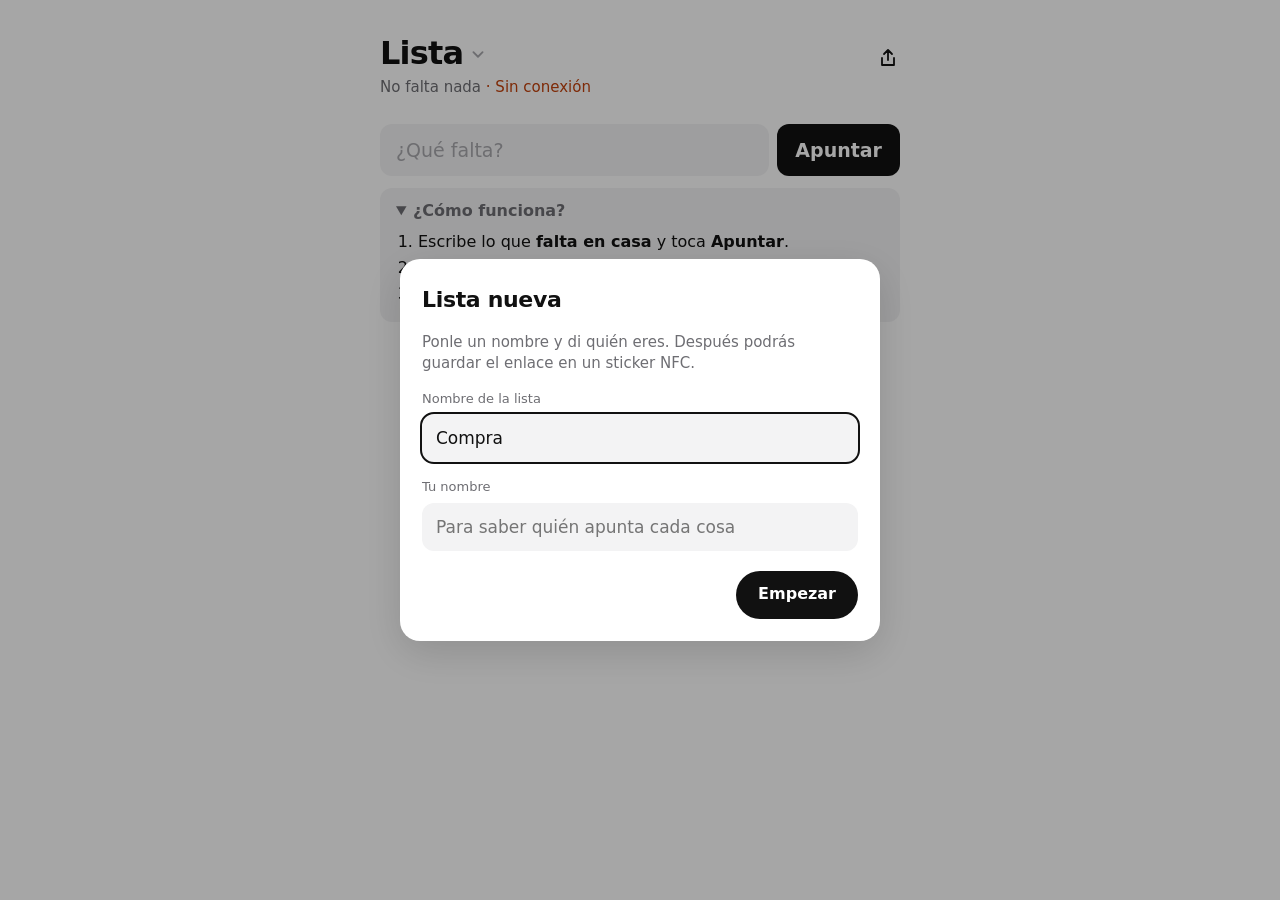
<file: Fuentes/index.html>
<!doctype html>
<html lang="es">
<head>
  <meta charset="utf-8">
  <meta name="viewport" content="width=device-width, initial-scale=1, viewport-fit=cover">
  <title>FridgeNFC</title>
  <meta name="description" content="La lista de lo que falta en casa, compartida y sin cuentas.">
  <meta name="theme-color" content="#f3f4f1" media="(prefers-color-scheme: light)">
  <meta name="theme-color" content="#0e100f" media="(prefers-color-scheme: dark)">
  <meta name="apple-mobile-web-app-capable" content="yes">
  <meta name="mobile-web-app-capable" content="yes">
  <meta name="apple-mobile-web-app-status-bar-style" content="default">
  <meta name="apple-mobile-web-app-title" content="FridgeNFC">
  <link rel="manifest" href="manifest.json">
  <link rel="icon" href="icons/icon.svg" type="image/svg+xml">
  <link rel="apple-touch-icon" href="icons/apple-touch-icon.png">
  <link rel="stylesheet" href="css/app.css">
  <script type="module" src="js/app.js"></script>
</head>
<body>

  <header class="cabecera">
    <div class="titulo">
      <button class="lista-actual" id="boton-listas" type="button" aria-haspopup="dialog" aria-label="Listas y ajustes">
        <span id="nombre-lista">Lista</span>
        <svg viewBox="0 0 24 24" aria-hidden="true"><path d="M7 10l5 5 5-5"/></svg>
      </button>
      <p class="subtitulo" id="estado" data-estado="sincronizando"><span id="estado-texto"></span></p>
    </div>
    <button class="icono" id="boton-compartir" type="button" aria-haspopup="dialog" aria-label="Compartir esta lista">
      <svg viewBox="0 0 24 24" aria-hidden="true"><path d="M12 14V4M8 8l4-4 4 4M6 12v7h12v-7"/></svg>
    </button>
  </header>

  <form class="anadir" id="form-anadir" autocomplete="off">
    <label class="solo-lector" for="campo-nuevo">Qué falta</label>
    <input id="campo-nuevo" name="nuevo" type="text" maxlength="60" placeholder="¿Qué falta?" enterkeyhint="done" autocapitalize="sentences" spellcheck="false">
    <button class="enviar" id="boton-anadir" type="submit">Apuntar</button>
  </form>

  <div class="sugerencias" id="sugerencias" hidden>
    <p class="nota-chips">Lo de siempre (toca para apuntar):</p>
    <div class="chips" id="lista-sugerencias" role="group" aria-label="Lo de siempre"></div>
  </div>

  <!-- Ayuda para quien no está acostumbrado: abierta hasta que se cierra -->
  <details class="ayuda" id="ayuda" open>
    <summary>¿Cómo funciona?</summary>
    <ol>
      <li>Escribe lo que <b>falta en casa</b> y toca <b>Apuntar</b>.</li>
      <li>Cuando lo compres, toca el <b>círculo</b> ◯ y se tacha.</li>
      <li>La <b>✕</b> lo borra (si te equivocas, toca <b>Deshacer</b>).</li>
    </ol>
  </details>

  <main>
    <div class="filtro" id="filtro" hidden role="group" aria-label="Filtrar por persona"></div>
    <h2 class="seccion" id="titulo-falta" hidden>🛒 Hay que comprar</h2>
    <ul class="lista" id="lista-falta" aria-label="Hay que comprar"></ul>
    <p class="vacio" id="vacio" hidden>No falta nada 🎉<br>Cuando veas que falta algo, escríbelo arriba.</p>

    <details class="comprado" id="bloque-comprado" hidden>
      <summary>
        ✅ Ya comprado <span class="cuenta" id="cuenta-comprado">0</span>
        <svg viewBox="0 0 24 24" aria-hidden="true"><path d="M7 10l5 5 5-5"/></svg>
      </summary>
      <ul class="lista" id="lista-comprado" aria-label="Ya comprado"></ul>
      <button class="texto-boton" id="boton-vaciar" type="button">Borrar todo lo ya comprado</button>
    </details>
  </main>

  <div class="aviso" id="aviso" role="status" aria-live="polite" hidden>
    <span id="aviso-texto"></span>
    <button id="aviso-accion" type="button" hidden></button>
  </div>

  <!-- Primera vez que se abre una lista en este móvil -->
  <dialog id="dialogo-bienvenida" aria-labelledby="bienvenida-titulo">
    <form class="dialogo-cuerpo" id="form-bienvenida">
      <h2 id="bienvenida-titulo">Lista nueva</h2>
      <p id="bienvenida-texto"></p>
      <label class="campo" for="campo-nombre-lista">
        Nombre de la lista
        <input id="campo-nombre-lista" type="text" maxlength="30" required placeholder="Compra, despensa…">
      </label>
      <label class="campo" for="campo-yo">
        Tu nombre
        <input id="campo-yo" type="text" maxlength="30" placeholder="Para saber quién apunta cada cosa">
      </label>
      <div class="acciones fin">
        <button class="boton-principal" type="submit">Empezar</button>
      </div>
    </form>
  </dialog>

  <!-- Compartir y sticker NFC -->
  <dialog id="dialogo-compartir" aria-labelledby="compartir-titulo">
    <div class="dialogo-cuerpo">
      <h2 id="compartir-titulo">Compartir con tu familia</h2>
      <p>Que apunten la cámara del móvil a este código y verán esta misma lista. Solo la ve quien tenga el código o el enlace.</p>
      <div class="qr" id="qr" aria-label="Código QR de esta lista" role="img"></div>
      <button class="boton-principal" id="boton-imprimir" type="button">Imprimir QR para la nevera</button>
      <div class="acciones">
        <button class="boton-borde" id="boton-enviar" type="button" hidden>Enviar enlace…</button>
        <button class="boton-borde" id="boton-copiar" type="button">Copiar enlace</button>
      </div>
      <code class="enlace-lista" id="enlace-lista"></code>

      <h3 class="etiqueta">Sticker NFC (opcional)</h3>
      <div class="nfc" id="nfc-directo" hidden>
        <button class="boton-borde" id="boton-nfc" type="button">Grabar en un sticker</button>
        <p class="nota" id="nfc-estado">Pulsa el botón y acerca el sticker a la parte trasera del móvil.</p>
      </div>
      <ol class="pasos" id="nfc-pasos">
        <li>Instala la app gratuita NFC Tools.</li>
        <li>Toca Escribir → Añadir un registro → URL/URI.</li>
        <li>Pega el enlace y toca Escribir.</li>
        <li>Acerca el sticker a la parte de arriba del móvil.</li>
      </ol>

      <div class="acciones fin">
        <button class="boton-borde" type="button" data-cerrar>Cerrar</button>
      </div>
    </div>
  </dialog>

  <!-- Listas guardadas en este móvil y ajustes -->
  <dialog id="dialogo-listas" aria-labelledby="listas-titulo">
    <form class="dialogo-cuerpo" id="form-ajustes">
      <h2 id="listas-titulo">Listas y ajustes</h2>
      <label class="campo" for="ajuste-nombre-lista">
        Nombre de esta lista
        <input id="ajuste-nombre-lista" type="text" maxlength="30" required>
      </label>
      <label class="campo" for="ajuste-yo">
        Tu nombre
        <input id="ajuste-yo" type="text" maxlength="30" placeholder="Para saber quién apunta cada cosa">
      </label>

      <h3 class="etiqueta">Tus listas en este móvil</h3>
      <ul class="mis-listas" id="mis-listas"></ul>
      <button class="boton-borde" id="boton-nueva-lista" type="button">Crear otra lista</button>
      <p class="nota" id="nota-modo" hidden></p>

      <div class="acciones fin">
        <button class="boton-borde" type="button" data-cerrar>Cancelar</button>
        <button class="boton-principal" type="submit">Guardar</button>
      </div>
    </form>
  </dialog>

  <!-- Hoja que sale al imprimir: QR grande para pegar en la nevera -->
  <section class="hoja-qr" id="hoja-qr" aria-hidden="true">
    <h1 id="hoja-nombre">Compra</h1>
    <div class="hoja-codigo" id="hoja-codigo"></div>
    <p class="hoja-grande">📷 Apunta con la cámara del móvil<br>para ver la lista de la compra</p>
    <p class="hoja-pequena">Ahí apuntas lo que falta en casa y tachas lo que compras.</p>
  </section>

</body>
</html>
</file>
<file: Fuentes/css/app.css>
/* FridgeNFC · estilo
   Minimalista: blanco y negro, mucho aire, solo lo necesario a la vista.
   Letra del sistema (funciona sin conexión y se siente nativa). */

:root {
  --fondo: #ffffff;
  --campo: #f3f3f4;
  --tinta: #111111;
  --suave: #6e6e73;
  --tenue: #a8a8ad;
  --linea: #ededef;
  --borde: #d2d2d6;
  --sobre-tinta: #ffffff;
  --aviso: #c2410c;
  --sombra: 0 12px 40px rgb(0 0 0 / 0.14);

  --radio: 12px;
  --fuente: ui-sans-serif, system-ui, -apple-system, "Segoe UI", Roboto, "Helvetica Neue", Arial, sans-serif;
  color-scheme: light;
}

@media (prefers-color-scheme: dark) {
  :root {
    --fondo: #0b0b0c;
    --campo: #1b1b1d;
    --tinta: #f2f2f3;
    --suave: #a1a1a6;
    --tenue: #6c6c71;
    --linea: #1f1f22;
    --borde: #3a3a3e;
    --sobre-tinta: #0b0b0c;
    --aviso: #fb923c;
    --sombra: 0 12px 40px rgb(0 0 0 / 0.5);
    color-scheme: dark;
  }
}

/* ── Base ─────────────────────────────────────────────────────────────── */

*, *::before, *::after { box-sizing: border-box; }

html { -webkit-text-size-adjust: 100%; }

body {
  margin: 0 auto;
  max-width: 560px;
  min-height: 100dvh;
  padding-inline: max(20px, env(safe-area-inset-left)) max(20px, env(safe-area-inset-right));
  padding-block: 0 calc(88px + env(safe-area-inset-bottom));
  background: var(--fondo);
  color: var(--tinta);
  font: 19px/1.4 var(--fuente);
  -webkit-tap-highlight-color: transparent;
}

[hidden] { display: none !important; } /* si no, los elementos con display propio lo ignoran */

button { font: inherit; color: inherit; cursor: pointer; }
svg { fill: none; stroke: currentColor; stroke-width: 1.8; stroke-linecap: round; stroke-linejoin: round; }
:focus-visible { outline: 2px solid var(--tinta); outline-offset: 2px; border-radius: 6px; }

.solo-lector {
  position: absolute; width: 1px; height: 1px; overflow: hidden;
  clip: rect(0 0 0 0); white-space: nowrap;
}

/* ── Botones ──────────────────────────────────────────────────────────── */

.boton-principal {
  height: 48px;
  padding: 0 22px;
  border: 0;
  border-radius: 999px;
  background: var(--tinta);
  color: var(--sobre-tinta);
  font-size: 1rem;
  font-weight: 600;
  white-space: nowrap;
}
.boton-principal:active { opacity: 0.8; }

.boton-borde {
  height: 48px;
  padding: 0 18px;
  border: 1px solid var(--borde);
  border-radius: 999px;
  background: none;
  font-size: 1rem;
  font-weight: 500;
  white-space: nowrap;
}
.boton-borde:active { background: var(--campo); }

.texto-boton {
  padding: 8px 0;
  border: 0;
  background: none;
  color: var(--suave);
  font-size: 1rem;
  text-decoration: underline;
}

.icono {
  display: grid;
  place-items: center;
  width: 44px;
  height: 44px;
  margin-right: -10px;
  padding: 0;
  border: 0;
  border-radius: 50%;
  background: none;
  color: var(--tinta);
}
.icono svg { width: 24px; height: 24px; }
.icono:active { background: var(--campo); }

/* ── Cabecera ─────────────────────────────────────────────────────────── */

.cabecera {
  display: flex;
  align-items: flex-start;
  justify-content: space-between;
  gap: 12px;
  padding-top: calc(env(safe-area-inset-top) + 36px);
  padding-bottom: 18px;
}
.titulo { min-width: 0; }

.lista-actual {
  display: inline-flex;
  align-items: center;
  gap: 4px;
  max-width: 100%;
  padding: 0;
  border: 0;
  background: none;
  font-size: 2rem;
  font-weight: 700;
  letter-spacing: -0.025em;
  line-height: 1.1;
  text-align: left;
}
.lista-actual span { overflow: hidden; text-overflow: ellipsis; white-space: nowrap; }
.lista-actual svg { flex: none; width: 22px; height: 22px; color: var(--tenue); stroke-width: 2; }

.subtitulo { margin: 6px 0 0; color: var(--suave); font-size: 0.9375rem; }
.subtitulo .aviso-estado { color: var(--aviso); }

/* ── Añadir ───────────────────────────────────────────────────────────── */

.anadir {
  position: sticky;
  top: 0;
  z-index: 5;
  display: flex;
  align-items: center;
  margin-inline: -4px;
  padding: 8px 4px;
  background: var(--fondo);
}
.anadir input {
  flex: 1;
  min-width: 0;
  height: 52px;
  padding: 0 16px;
  border: 0;
  border-radius: var(--radio);
  background: var(--campo);
  color: var(--tinta);
  font: 400 19px var(--fuente); /* 16px o más: iOS no hace zoom */
}
.anadir input::placeholder { color: var(--tenue); }
.anadir input:focus { outline: none; }

.enviar {
  flex: none;
  height: 52px;
  margin-left: 8px;
  padding: 0 18px;
  border: 0;
  border-radius: var(--radio);
  background: var(--tinta);
  color: var(--sobre-tinta);
  font-weight: 600;
}

/* ── Ayuda ────────────────────────────────────────────────────────────── */

.ayuda { margin: 4px 0 8px; padding: 12px 16px; border-radius: var(--radio); background: var(--campo); font-size: 1rem; }
.ayuda summary { color: var(--suave); font-weight: 600; cursor: pointer; }
.ayuda ol { margin: 8px 0 2px; padding-left: 22px; }
.ayuda li { margin: 4px 0; }
.nota-chips { margin: 0 0 6px; color: var(--suave); font-size: 0.875rem; }

/* ── Lo de siempre (solo mientras escribes) ───────────────────────────── */

.sugerencias { padding: 4px 0 8px; }
.chips { display: flex; gap: 8px; overflow-x: auto; scrollbar-width: none; }
.chips::-webkit-scrollbar { display: none; }
.chip {
  flex: none;
  height: 34px;
  padding: 0 14px;
  border: 1px solid var(--borde);
  border-radius: 999px;
  background: none;
  font-size: 0.9375rem;
}
.chip:active { background: var(--campo); }

/* ── Lista ────────────────────────────────────────────────────────────── */

.filtro { display: flex; gap: 18px; overflow-x: auto; padding: 6px 0 2px; scrollbar-width: none; }
.filtro::-webkit-scrollbar { display: none; }
.filtro button {
  flex: none;
  padding: 6px 0;
  border: 0;
  border-bottom: 1.5px solid transparent;
  background: none;
  color: var(--suave);
  font-size: 0.9375rem;
}
.filtro button[aria-pressed="true"] { color: var(--tinta); border-bottom-color: var(--tinta); font-weight: 600; }

.lista { margin: 0; padding: 0; list-style: none; }

.fila {
  display: grid;
  grid-template-columns: 48px minmax(0, 1fr) 48px;
  align-items: center;
  min-height: 66px;
  border-bottom: 1px solid var(--linea);
}
.fila.nueva { animation: entra 0.22s ease-out; }
.fila.resaltada { animation: resalta 1.4s ease-out; }
@keyframes entra { from { opacity: 0; transform: translateY(-3px); } }
@keyframes resalta { 0%, 30% { background: var(--campo); } }

.check {
  display: grid;
  place-items: center start;
  width: 48px;
  height: 52px;
  padding: 0;
  border: 0;
  background: none;
}
.caja {
  display: grid;
  place-items: center;
  width: 30px;
  height: 30px;
  border: 2px solid var(--suave);
  border-radius: 50%;
  color: transparent;
  transition: background 0.15s, border-color 0.15s;
}
.caja svg { width: 17px; height: 17px; stroke-width: 2.6; }
.fila.hecha .caja { background: var(--tinta); border-color: var(--tinta); color: var(--sobre-tinta); }

.texto { min-width: 0; padding: 10px 4px 10px 0; cursor: pointer; }
.nombre { display: block; overflow-wrap: anywhere; }
.meta { display: block; margin-top: 1px; color: var(--suave); font-size: 0.875rem; }
.fila.hecha .nombre { color: var(--tenue); text-decoration: line-through; }

.quitar {
  display: grid;
  place-items: center end;
  width: 48px;
  height: 52px;
  padding: 0;
  border: 0;
  background: none;
  color: var(--suave);
}
.quitar svg { width: 20px; height: 20px; }
.quitar:hover, .quitar:focus-visible { color: var(--tinta); opacity: 1; }

.seccion { margin: 16px 0 2px; font-size: 1.125rem; font-weight: 700; }

.vacio { margin: 0; padding: 40px 0 8px; color: var(--tenue); text-align: center; }

/* Comprado (plegable) */
.comprado { margin-top: 28px; }
.comprado summary {
  display: inline-flex;
  align-items: center;
  gap: 6px;
  padding: 6px 0;
  color: var(--suave);
  font-size: 1rem;
  list-style: none;
  cursor: pointer;
}
.comprado summary::-webkit-details-marker { display: none; }
.comprado summary svg { width: 16px; height: 16px; transition: transform 0.15s; }
.comprado[open] summary svg { transform: rotate(180deg); }
.cuenta { color: var(--tenue); font-variant-numeric: tabular-nums; }
.comprado .lista { margin-top: 4px; }
#boton-vaciar { margin-top: 8px; }

/* ── Aviso inferior ───────────────────────────────────────────────────── */

.aviso {
  position: fixed;
  left: 50%;
  bottom: calc(20px + env(safe-area-inset-bottom));
  z-index: 20;
  display: flex;
  align-items: center;
  justify-content: space-between;
  gap: 16px;
  width: max-content;
  max-width: calc(100% - 40px);
  padding: 12px 16px 12px 20px;
  border-radius: 999px;
  background: var(--tinta);
  color: var(--sobre-tinta);
  font-size: 0.9375rem;
  box-shadow: var(--sombra);
  transform: translateX(-50%);
  animation: sube 0.18s ease-out;
}
.aviso button { flex: none; padding: 4px; border: 0; background: none; color: inherit; font-weight: 600; }
@keyframes sube { from { opacity: 0; transform: translate(-50%, 6px); } }

/* ── Diálogos ─────────────────────────────────────────────────────────── */

dialog {
  width: min(calc(100% - 40px), 480px);
  max-height: calc(100dvh - 48px);
  padding: 0;
  border: 0;
  border-radius: 20px;
  background: var(--fondo);
  color: var(--tinta);
  box-shadow: var(--sombra);
}
dialog::backdrop { background: rgb(0 0 0 / 0.35); }

.dialogo-cuerpo { display: grid; gap: 16px; padding: 26px 22px 22px; }
.dialogo-cuerpo h2 { margin: 0; font-size: 1.375rem; font-weight: 700; letter-spacing: -0.015em; }
.dialogo-cuerpo h3 { margin: 8px 0 -6px; color: var(--suave); font-size: 0.8125rem; font-weight: 600; }
.dialogo-cuerpo p { margin: 0; color: var(--suave); font-size: 0.9375rem; }

.campo { display: grid; gap: 6px; color: var(--suave); font-size: 0.8125rem; font-weight: 500; }
.campo input {
  height: 48px;
  padding: 0 14px;
  border: 0;
  border-radius: var(--radio);
  background: var(--campo);
  color: var(--tinta);
  font: 400 1.0625rem var(--fuente);
}
.campo input:focus { outline: 2px solid var(--tinta); outline-offset: 0; }

.enlace-lista {
  display: block;
  padding: 14px;
  border-radius: var(--radio);
  background: var(--campo);
  font: 0.875rem/1.45 ui-monospace, "SF Mono", Menlo, Consolas, monospace;
  word-break: break-all;
  user-select: all;
}

.qr { display: grid; place-items: center; padding: 14px; border-radius: var(--radio); background: #fff; }
.qr svg { width: min(220px, 60vw); height: auto; }
#boton-imprimir { width: 100%; }

.pasos { display: grid; gap: 6px; margin: 0; padding-left: 20px; color: var(--suave); font-size: 0.9375rem; }
.nfc { display: grid; gap: 10px; justify-items: start; }
.nota { font-size: 0.875rem !important; }

.acciones { display: flex; flex-wrap: wrap; gap: 10px; }
.acciones.fin { justify-content: flex-end; margin-top: 4px; }

.mis-listas { display: grid; margin: 0; padding: 0; list-style: none; }
.mis-listas li {
  display: flex;
  align-items: center;
  justify-content: space-between;
  gap: 8px;
  min-height: 52px;
  border-bottom: 1px solid var(--linea);
}
.mis-listas .abrir { min-width: 0; padding: 10px 0; border: 0; background: none; text-align: left; }
.mis-listas .abrir span { display: block; overflow: hidden; text-overflow: ellipsis; white-space: nowrap; }
.mis-listas .actual { color: var(--tenue); font-size: 0.875rem; }
.mis-listas .quitar-lista { padding: 6px 0; border: 0; background: none; color: var(--suave); font-size: 0.875rem; }

/* En el móvil, los diálogos salen desde abajo */
@media (max-width: 600px) {
  dialog {
    width: 100%;
    max-width: none;
    margin: auto 0 0;
    border-radius: 22px 22px 0 0;
    padding-bottom: env(safe-area-inset-bottom);
  }
}

@media (prefers-reduced-motion: reduce) {
  *, *::before, *::after { animation: none !important; transition: none !important; }
}

/* ── Hoja para imprimir el QR ─────────────────────────────────────────── */

.hoja-qr { display: none; }

@media print {
  body { max-width: none; padding: 0; background: #fff; color: #000; }
  body > :not(.hoja-qr), dialog { display: none !important; }
  .hoja-qr { display: grid; justify-items: center; gap: 8mm; padding-top: 25mm; text-align: center; }
  .hoja-qr h1 { margin: 0; font-size: 40pt; }
  .hoja-codigo svg { width: 110mm; height: auto; }
  .hoja-grande { margin: 0; font-size: 22pt; font-weight: 700; line-height: 1.3; }
  .hoja-pequena { margin: 0; font-size: 14pt; color: #444; }
}
</file>
